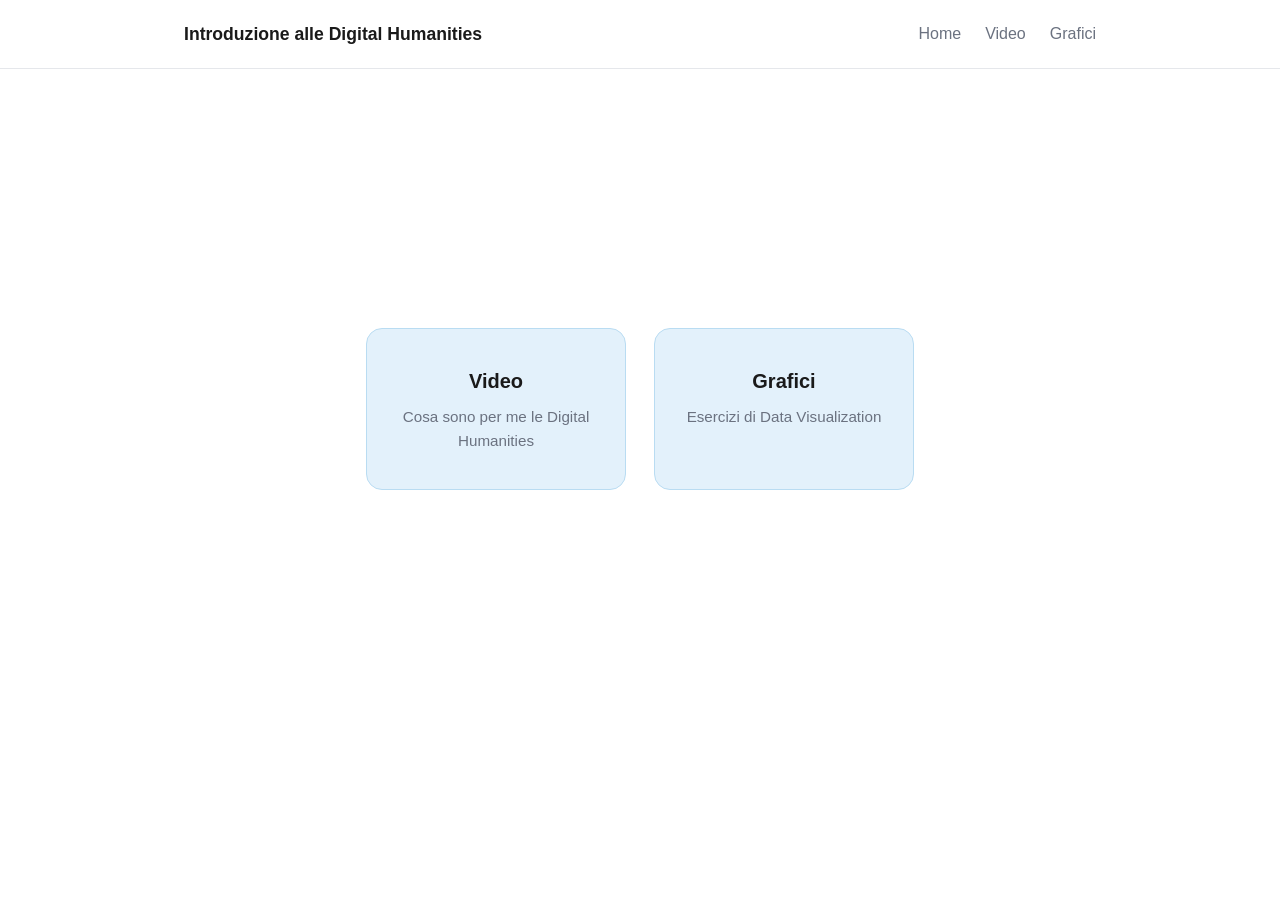
<file: index.html>
<!DOCTYPE html>
<html lang="it">
<head>
  <meta charset="UTF-8">
  <meta name="viewport" content="width=device-width, initial-scale=1.0">
  <title>Introduzione alle Digital Humanities</title>
  <link rel="stylesheet" href="css/style.css">
</head>
<body>

  <header class="site-header">
    <div class="container">
      <a href="index.html" class="logo">Introduzione alle Digital Humanities</a>
      <nav>
        <ul>
          <li><a href="index.html">Home</a></li>
          <li><a href="video.html">Video</a></li>
          <li><a href="grafici.html">Grafici</a></li>
        </ul>
      </nav>
    </div>
  </header>

  <main class="container">
    <section class="hero">
      <div class="cards">
        <a class="card" href="video.html">
          <h2>Video</h2>
          <p>Cosa sono per me le Digital Humanities</p>
        </a>
        <a class="card" href="grafici.html">
          <h2>Grafici</h2>
          <p>Esercizi di Data Visualization</p>
        </a>
      </div>
    </section>
  </main>

  <script src="js/main.js"></script>
</body>
</html>
</file>
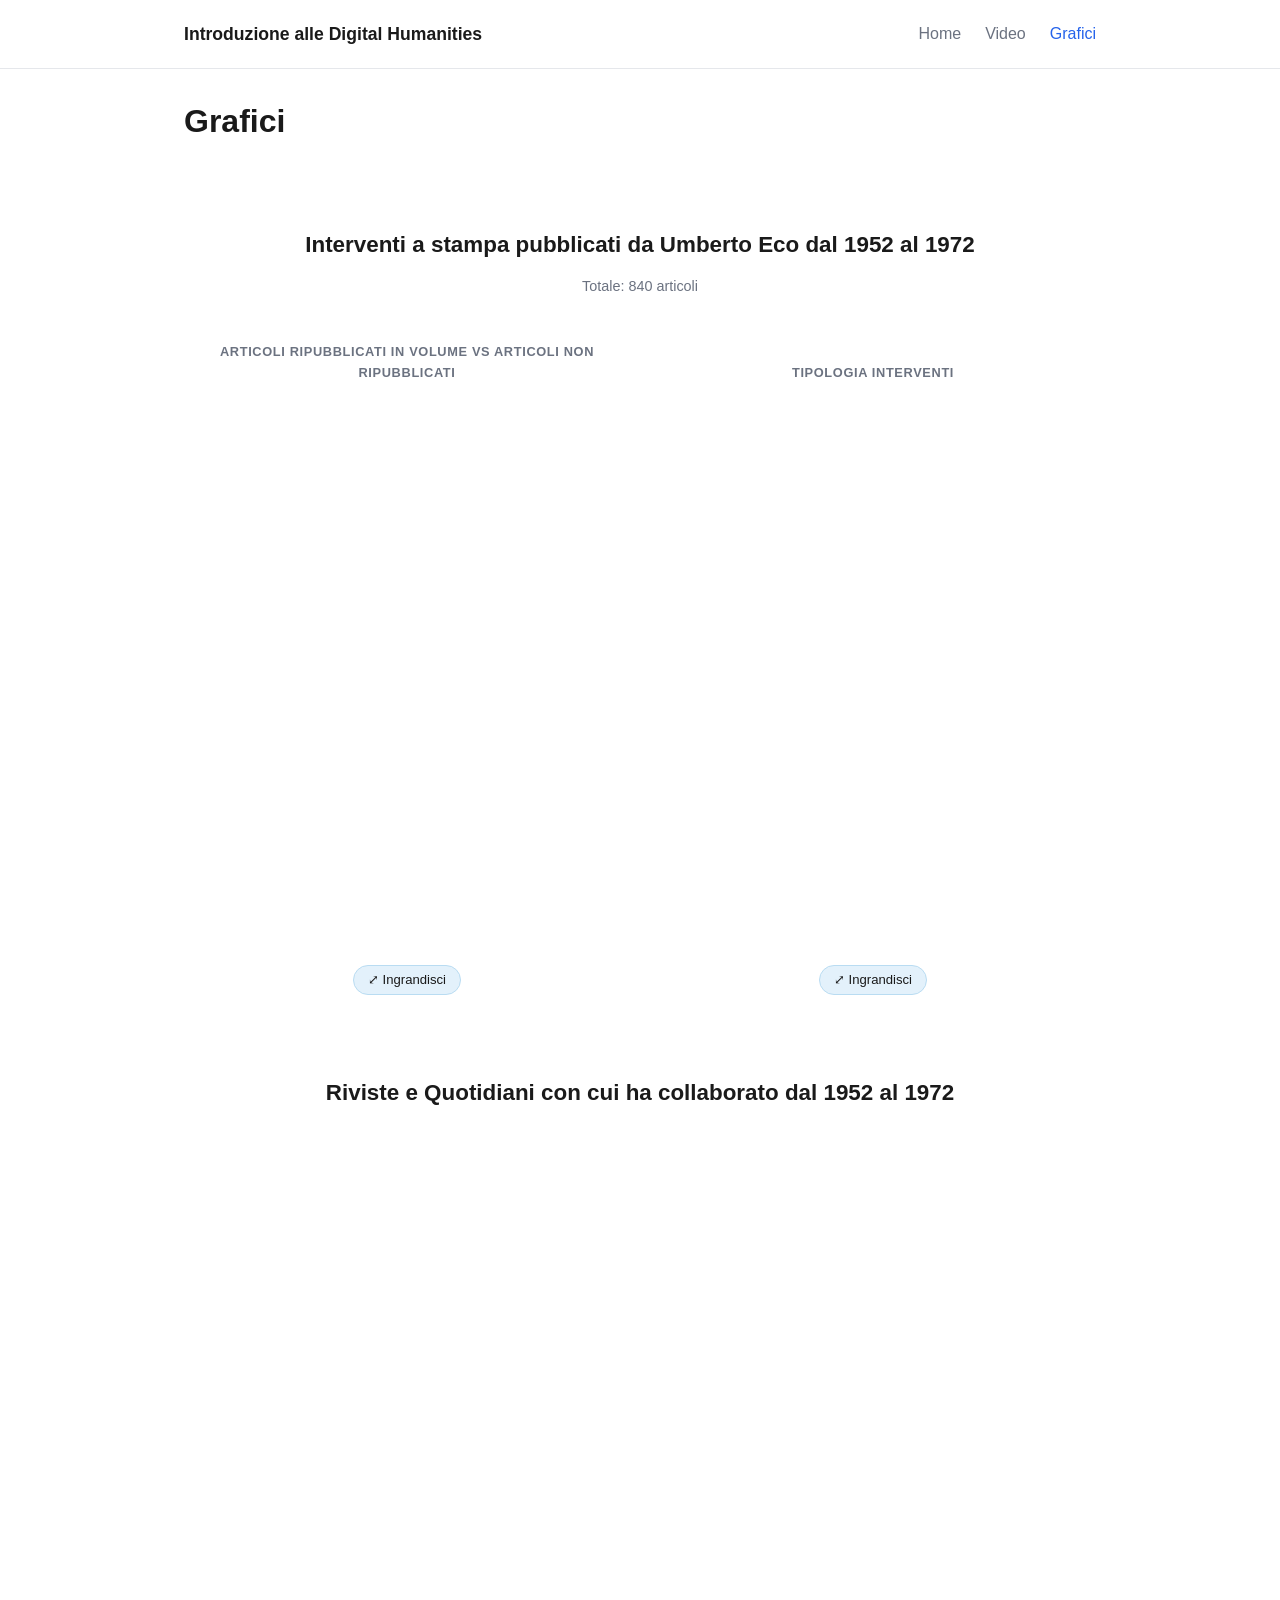
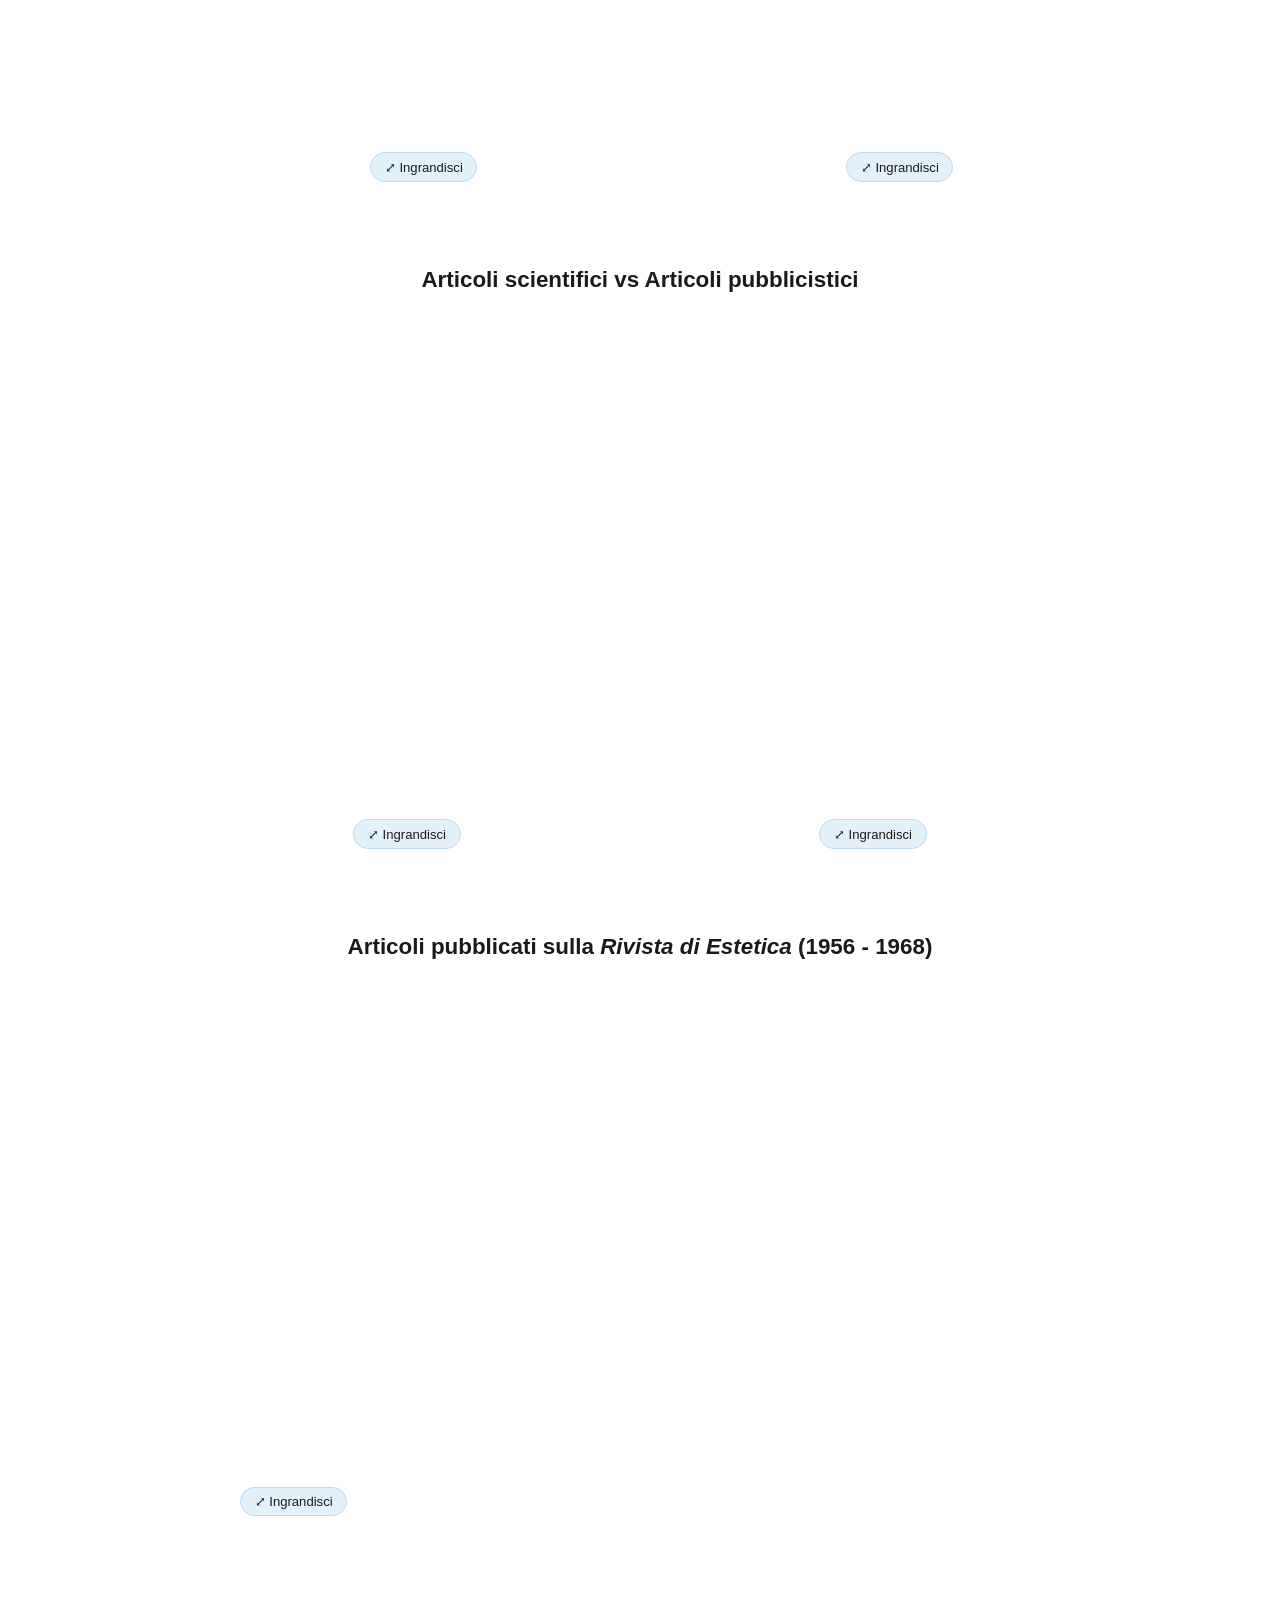
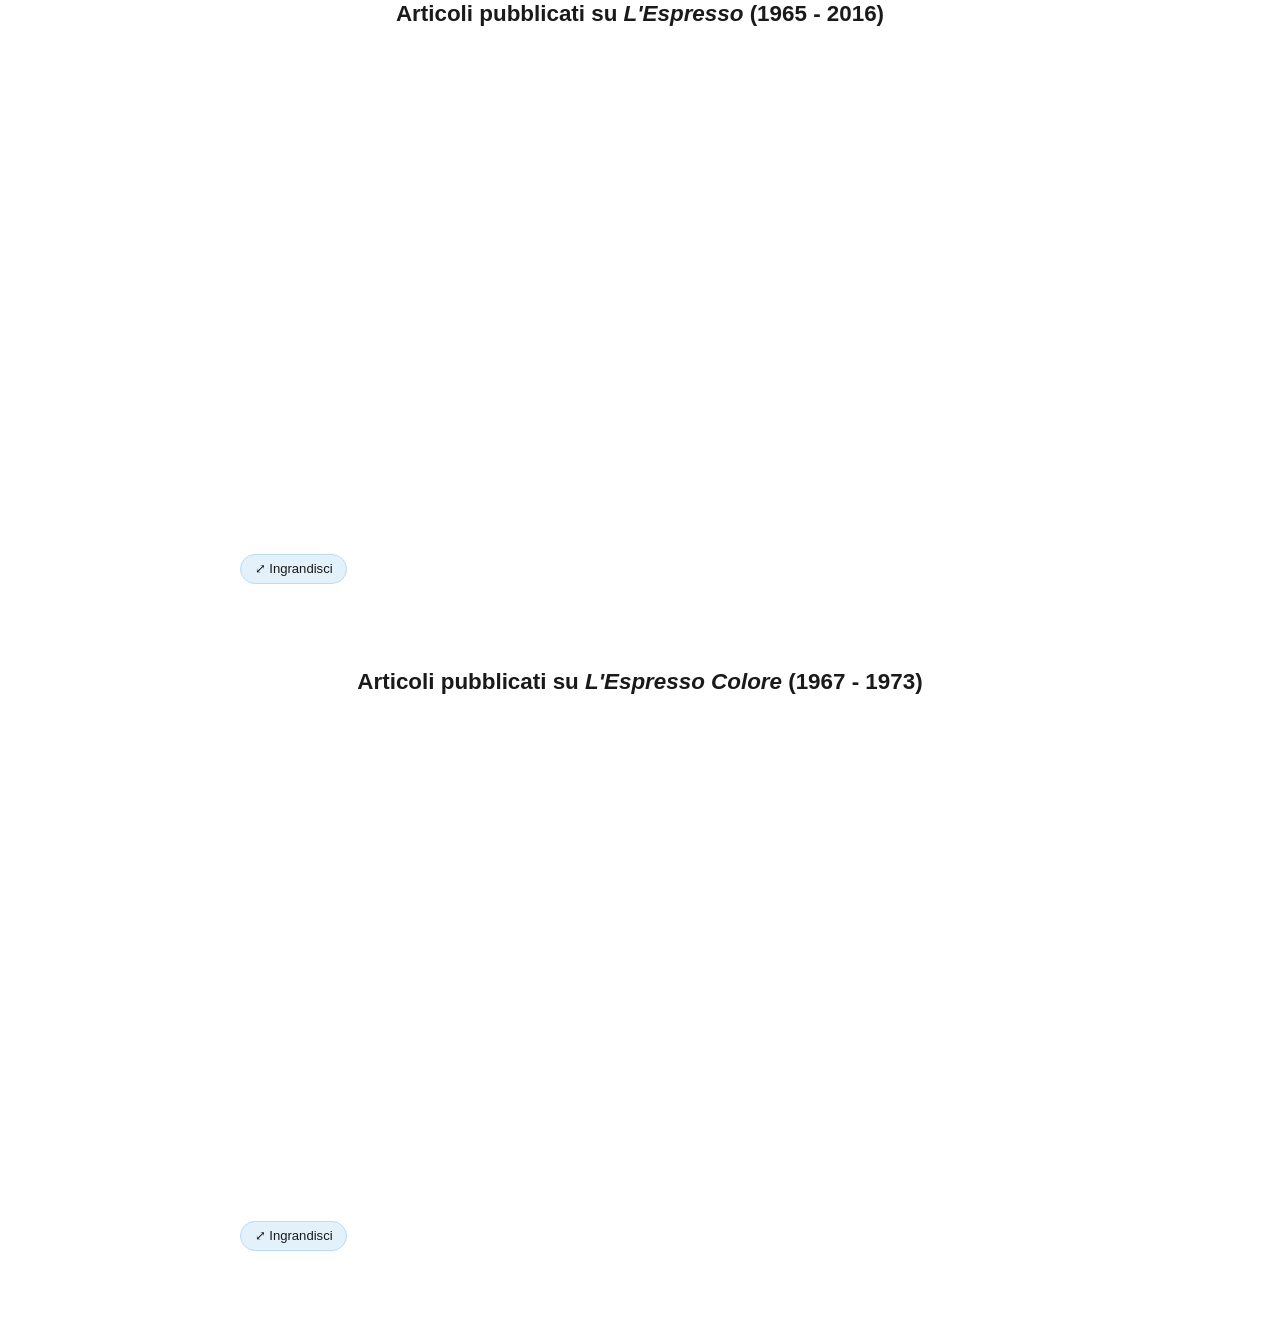
<file: grafici.html>
<!DOCTYPE html>
<html lang="it">
<head>
  <meta charset="UTF-8">
  <meta name="viewport" content="width=device-width, initial-scale=1.0">
  <title>Grafici - Introduzione alle Digital Humanities</title>
  <link rel="stylesheet" href="css/style.css">
</head>
<body>

  <header class="site-header">
    <div class="container">
      <a href="index.html" class="logo">Introduzione alle Digital Humanities</a>
      <nav>
        <ul>
          <li><a href="index.html">Home</a></li>
          <li><a href="video.html">Video</a></li>
          <li><a href="grafici.html" class="active">Grafici</a></li>
        </ul>
      </nav>
    </div>
  </header>

  <main class="container">
    <section>
      <h1>Grafici</h1>

      <!--
        NOTA TECNICA: lo script di Flourish (embed.js) va incluso UNA SOLA VOLTA
        in tutta la pagina (si trova in fondo, prima della chiusura di </body>),
        anche se i grafici sono tanti. Includerlo più volte può rompere le
        interazioni (es. i click per aprire i dettagli nei grafici gerarchici).

        Il click per l'ingrandimento è gestito solo dal pulsante
        ".chart-expand-btn": il grafico stesso non ha listener di click,
        così le interazioni interne di Flourish (es. drill-down) non vengono
        mai intercettate.

        Nelle coppie di grafici affiancati, ogni ".chart-box" ha un'altezza
        FISSA (non "max-height") tramite una classe dedicata (es.
        ".chart-box--match-eco"): questo garantisce che i due grafici
        occupino sempre esattamente lo stesso spazio e che i pulsanti
        "Ingrandisci" restino allineati, indipendentemente dai tempi di
        caricamento di Flourish.
      -->

      <div class="grafico-item grafico-item--wide">
        <h2>Interventi a stampa pubblicati da Umberto Eco dal 1952 al 1972</h2>
        <p class="grafico-total">Totale: 840 articoli</p>
        <div class="grafico-row">
          <div class="chart-col">
            <h3 class="grafico-subtitle">Articoli ripubblicati in volume vs Articoli non ripubblicati</h3>
            <div class="chart-box chart-box--match-eco">
              <div class="flourish-embed flourish-hierarchy" data-src="visualisation/29696493"><noscript><img src="https://public.flourish.studio/visualisation/29696493/thumbnail" width="100%" alt="hierarchy visualization" /></noscript></div>
            </div>
            <button class="chart-expand-btn" type="button" data-modal="modal-eco">⤢ Ingrandisci</button>
          </div>
          <div class="chart-col">
            <h3 class="grafico-subtitle">Tipologia interventi</h3>
            <div class="chart-box chart-box--match-eco chart-box--tipologia-zoom">
              <div class="flourish-embed flourish-chart" data-src="visualisation/29707189"><noscript><img src="https://public.flourish.studio/visualisation/29707189/thumbnail" width="100%" alt="chart visualization" /></noscript></div>
            </div>
            <button class="chart-expand-btn" type="button" data-modal="modal-tipologia">⤢ Ingrandisci</button>
          </div>
        </div>
      </div>

      <div class="grafico-item grafico-item--wide">
        <h2>Riviste e Quotidiani con cui ha collaborato dal 1952 al 1972</h2>
        <div class="grafico-row grafico-row--spaced grafico-row--riviste">
          <div class="chart-col">
            <div class="chart-box chart-box--riviste-1">
              <div class="flourish-embed flourish-hierarchy" data-src="visualisation/29683323"><noscript><img src="https://public.flourish.studio/visualisation/29683323/thumbnail" width="100%" alt="hierarchy visualization" /></noscript></div>
            </div>
            <button class="chart-expand-btn" type="button" data-modal="modal-riviste-1">⤢ Ingrandisci</button>
          </div>
          <div class="chart-col">
            <div class="chart-box chart-box--riviste-2">
              <div class="flourish-embed flourish-hierarchy" data-src="visualisation/29684532"><noscript><img src="https://public.flourish.studio/visualisation/29684532/thumbnail" width="100%" alt="hierarchy visualization" /></noscript></div>
            </div>
            <button class="chart-expand-btn" type="button" data-modal="modal-riviste-2">⤢ Ingrandisci</button>
          </div>
        </div>
      </div>

      <div class="grafico-item grafico-item--wide">
        <h2>Articoli scientifici vs Articoli pubblicistici</h2>
        <div class="grafico-row">
          <div class="chart-col">
            <div class="chart-box chart-box--match-articoli">
              <div class="flourish-embed flourish-chart" data-src="visualisation/29697056"><noscript><img src="https://public.flourish.studio/visualisation/29697056/thumbnail" width="100%" alt="chart visualization" /></noscript></div>
            </div>
            <button class="chart-expand-btn" type="button" data-modal="modal-articoli-1">⤢ Ingrandisci</button>
          </div>
          <div class="chart-col">
            <div class="chart-box chart-box--match-articoli">
              <div class="flourish-embed flourish-chart" data-src="visualisation/29697195"><noscript><img src="https://public.flourish.studio/visualisation/29697195/thumbnail" width="100%" alt="chart visualization" /></noscript></div>
            </div>
            <button class="chart-expand-btn" type="button" data-modal="modal-articoli-2">⤢ Ingrandisci</button>
          </div>
        </div>
      </div>

      <div class="grafico-item">
        <h2>Articoli pubblicati sulla <em>Rivista di Estetica</em> (1956 - 1968)</h2>
        <div class="chart-box">
          <div class="flourish-embed flourish-chart" data-src="visualisation/29697618"><noscript><img src="https://public.flourish.studio/visualisation/29697618/thumbnail" width="100%" alt="chart visualization" /></noscript></div>
        </div>
        <button class="chart-expand-btn" type="button" data-modal="modal-estetica">⤢ Ingrandisci</button>
      </div>

      <div class="grafico-item">
        <h2>Articoli pubblicati su <em>L'Espresso</em> (1965 - 2016)</h2>
        <div class="chart-box">
          <div class="flourish-embed flourish-chart" data-src="visualisation/29697571"><noscript><img src="https://public.flourish.studio/visualisation/29697571/thumbnail" width="100%" alt="chart visualization" /></noscript></div>
        </div>
        <button class="chart-expand-btn" type="button" data-modal="modal-espresso">⤢ Ingrandisci</button>
      </div>

      <div class="grafico-item">
        <h2>Articoli pubblicati su <em>L'Espresso Colore</em> (1967 - 1973)</h2>
        <div class="chart-box">
          <div class="flourish-embed flourish-chart" data-src="visualisation/29697506"><noscript><img src="https://public.flourish.studio/visualisation/29697506/thumbnail" width="100%" alt="chart visualization" /></noscript></div>
        </div>
        <button class="chart-expand-btn" type="button" data-modal="modal-colore">⤢ Ingrandisci</button>
      </div>

    </section>
  </main>

  <!--
    MODALI "INGRANDISCI" — una copia più grande di ogni grafico,
    nascosta finché non si clicca sulla versione piccola qui sopra.
  -->
  <div class="chart-modal" id="modal-eco">
    <div class="chart-modal-inner">
      <button class="chart-modal-close" aria-label="Chiudi">✕</button>
      <div class="flourish-embed flourish-hierarchy" data-src="visualisation/29696493"><noscript><img src="https://public.flourish.studio/visualisation/29696493/thumbnail" width="100%" alt="hierarchy visualization" /></noscript></div>
    </div>
  </div>

  <div class="chart-modal" id="modal-tipologia">
    <div class="chart-modal-inner">
      <button class="chart-modal-close" aria-label="Chiudi">✕</button>
      <div class="flourish-embed flourish-chart" data-src="visualisation/29707189"><noscript><img src="https://public.flourish.studio/visualisation/29707189/thumbnail" width="100%" alt="chart visualization" /></noscript></div>
    </div>
  </div>

  <div class="chart-modal" id="modal-riviste-1">
    <div class="chart-modal-inner">
      <button class="chart-modal-close" aria-label="Chiudi">✕</button>
      <div class="flourish-embed flourish-hierarchy" data-src="visualisation/29683323"><noscript><img src="https://public.flourish.studio/visualisation/29683323/thumbnail" width="100%" alt="hierarchy visualization" /></noscript></div>
    </div>
  </div>

  <div class="chart-modal" id="modal-riviste-2" data-no-autofit="true">
    <div class="chart-modal-inner">
      <button class="chart-modal-close" aria-label="Chiudi">✕</button>
      <div class="flourish-embed flourish-hierarchy" data-src="visualisation/29684532"><noscript><img src="https://public.flourish.studio/visualisation/29684532/thumbnail" width="100%" alt="hierarchy visualization" /></noscript></div>
    </div>
  </div>

  <div class="chart-modal" id="modal-articoli-1">
    <div class="chart-modal-inner">
      <button class="chart-modal-close" aria-label="Chiudi">✕</button>
      <div class="flourish-embed flourish-chart" data-src="visualisation/29697056"><noscript><img src="https://public.flourish.studio/visualisation/29697056/thumbnail" width="100%" alt="chart visualization" /></noscript></div>
    </div>
  </div>

  <div class="chart-modal" id="modal-articoli-2">
    <div class="chart-modal-inner">
      <button class="chart-modal-close" aria-label="Chiudi">✕</button>
      <div class="flourish-embed flourish-chart" data-src="visualisation/29697195"><noscript><img src="https://public.flourish.studio/visualisation/29697195/thumbnail" width="100%" alt="chart visualization" /></noscript></div>
    </div>
  </div>

  <div class="chart-modal" id="modal-estetica">
    <div class="chart-modal-inner">
      <button class="chart-modal-close" aria-label="Chiudi">✕</button>
      <div class="flourish-embed flourish-chart" data-src="visualisation/29697618"><noscript><img src="https://public.flourish.studio/visualisation/29697618/thumbnail" width="100%" alt="chart visualization" /></noscript></div>
    </div>
  </div>

  <div class="chart-modal" id="modal-espresso">
    <div class="chart-modal-inner">
      <button class="chart-modal-close" aria-label="Chiudi">✕</button>
      <div class="flourish-embed flourish-chart" data-src="visualisation/29697571"><noscript><img src="https://public.flourish.studio/visualisation/29697571/thumbnail" width="100%" alt="chart visualization" /></noscript></div>
    </div>
  </div>

  <div class="chart-modal" id="modal-colore">
    <div class="chart-modal-inner">
      <button class="chart-modal-close" aria-label="Chiudi">✕</button>
      <div class="flourish-embed flourish-chart" data-src="visualisation/29697506"><noscript><img src="https://public.flourish.studio/visualisation/29697506/thumbnail" width="100%" alt="chart visualization" /></noscript></div>
    </div>
  </div>

  <!--
    Carichiamo i grafici Flourish "a mano" invece di lasciarli caricare
    tutti automaticamente: disable_autoload dice a embed.js di non
    disegnare subito ogni ".flourish-embed" che trova in pagina. main.js
    poi chiama Flourish.loadEmbed() sui 7 grafici visibili appena la
    pagina è pronta, e sui 7 grafici delle modali "Ingrandisci" solo al
    primo click su ciascun pulsante. Così la pagina non scarica e
    disegna 14 grafici fin da subito (il doppio di quelli che si vedono),
    ma solo quelli davvero mostrati, il che velocizza il caricamento.
  -->
  <script>
    window.Flourish = { disable_autoload: true };
  </script>
  <script src="js/main.js"></script>
  <script src="https://public.flourish.studio/resources/embed.js"></script>
</body>
</html>
</file>
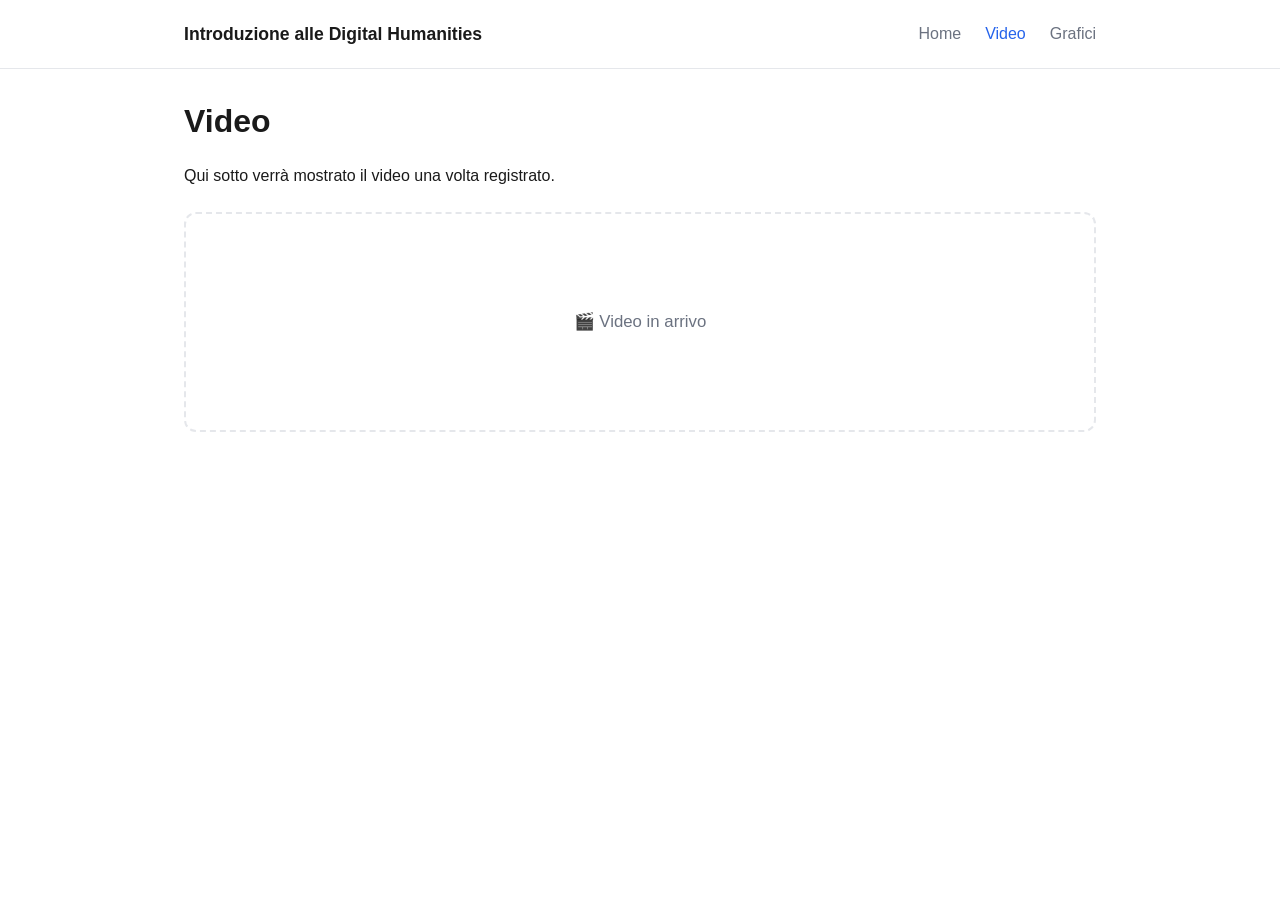
<file: video.html>
<!DOCTYPE html>
<html lang="it">
<head>
  <meta charset="UTF-8">
  <meta name="viewport" content="width=device-width, initial-scale=1.0">
  <title>Video - Introduzione alle Digital Humanities</title>
  <link rel="stylesheet" href="css/style.css">
</head>
<body>

  <header class="site-header">
    <div class="container">
      <a href="index.html" class="logo">Introduzione alle Digital Humanities</a>
      <nav>
        <ul>
          <li><a href="index.html">Home</a></li>
          <li><a href="video.html" class="active">Video</a></li>
          <li><a href="grafici.html">Grafici</a></li>
        </ul>
      </nav>
    </div>
  </header>

  <main class="container">
    <section>
      <h1>Video</h1>
      <p>Qui sotto verrà mostrato il video una volta registrato.</p>

      <!--
        COME INSERIRE IL VIDEO UNA VOLTA REGISTRATO
        =============================================

        OPZIONE A — file video caricato nel repo (es. assets/video.mp4):
        1) Crea una cartella "assets" e mettici dentro il file, es. assets/video.mp4
        2) Sostituisci il div "video-placeholder" qui sotto con:

           <video controls width="100%">
             <source src="assets/video.mp4" type="video/mp4">
             Il tuo browser non supporta il tag video.
           </video>

           Attenzione: GitHub ha un limite di 100MB per file (repo consigliato < 1GB
           totale). Se il video è pesante, valuta l'opzione B.

        OPZIONE B — video ospitato su YouTube/Vimeo (consigliata per file grandi):
        1) Carica il video su YouTube (anche come "non in elenco") o Vimeo
        2) Prendi il codice di embed dal pulsante "Condividi" > "Incorpora"
        3) Sostituisci il div qui sotto con qualcosa tipo:

           <div class="video-wrapper">
             <iframe src="https://www.youtube.com/embed/ID_DEL_VIDEO"
                     title="Video" frameborder="0" allowfullscreen></iframe>
           </div>
      -->
      <div class="video-placeholder" id="video-placeholder">
        <p>🎬 Video in arrivo</p>
      </div>
    </section>
  </main>

  <script src="js/main.js"></script>
</body>
</html>
</file>
<file: css/style.css>
:root {
  --color-bg: #ffffff;
  --color-text: #1a1a1a;
  --color-muted: #6b7280;
  --color-accent: #2563eb;
  --color-border: #e5e7eb;
  --color-btn-bg: #e3f1fb;
  --color-btn-border: #b9dcf2;
  --color-btn-hover: #cfe8f8;
  --max-width: 960px;
}

* {
  box-sizing: border-box;
}

body {
  margin: 0;
  font-family: -apple-system, BlinkMacSystemFont, "Segoe UI", Roboto, Arial, sans-serif;
  color: var(--color-text);
  background: var(--color-bg);
  line-height: 1.6;
}

.container {
  max-width: var(--max-width);
  margin: 0 auto;
  padding: 0 1.5rem;
}

/* Header */
.site-header {
  border-bottom: 1px solid var(--color-border);
}

.site-header .container {
  display: flex;
  align-items: center;
  justify-content: space-between;
  padding-top: 1.25rem;
  padding-bottom: 1.25rem;
  flex-wrap: wrap;
  gap: 1rem;
}

.logo {
  font-weight: 700;
  font-size: 1.1rem;
  text-decoration: none;
  color: var(--color-text);
}

nav ul {
  list-style: none;
  display: flex;
  gap: 1.5rem;
  margin: 0;
  padding: 0;
}

nav a {
  text-decoration: none;
  color: var(--color-muted);
  font-weight: 500;
}

nav a:hover,
nav a.active {
  color: var(--color-accent);
}

/* Main */
main {
  padding: 3rem 1.5rem;
}

h1 {
  font-size: 2rem;
  margin-bottom: 0.5rem;
}

.hero p {
  color: var(--color-muted);
  max-width: 640px;
}

/* Home: i due pulsanti centrati sia in orizzontale che in verticale */
.hero {
  display: flex;
  align-items: center;
  justify-content: center;
  min-height: calc(100vh - 220px);
}

.cards {
  display: flex;
  flex-wrap: wrap;
  justify-content: center;
  gap: 1.75rem;
}

.card {
  display: block;
  width: 260px;
  padding: 2.25rem 1.75rem;
  border: 1px solid var(--color-btn-border);
  border-radius: 16px;
  text-decoration: none;
  color: var(--color-text);
  background: var(--color-btn-bg);
  text-align: center;
  transition: box-shadow 0.15s ease, transform 0.15s ease, background 0.15s ease;
}

.card:hover {
  background: var(--color-btn-hover);
  box-shadow: 0 6px 18px rgba(0, 0, 0, 0.08);
  transform: translateY(-2px);
}

.card h2 {
  margin: 0 0 0.5rem;
  font-size: 1.25rem;
}

.card p {
  margin: 0;
  color: var(--color-muted);
  font-size: 0.95rem;
}

/* Placeholders */
.video-placeholder,
.grafico-placeholder {
  display: flex;
  align-items: center;
  justify-content: center;
  min-height: 220px;
  border: 2px dashed var(--color-border);
  border-radius: 12px;
  color: var(--color-muted);
  margin: 1.5rem 0;
  font-size: 1.05rem;
}

.video-wrapper {
  position: relative;
  padding-bottom: 56.25%;
  height: 0;
  overflow: hidden;
  border-radius: 12px;
  margin: 1.5rem 0;
}

.video-wrapper iframe {
  position: absolute;
  top: 0;
  left: 0;
  width: 100%;
  height: 100%;
  border: 0;
}

.grafico-item {
  max-width: 800px;
  margin: 5rem auto;
}

.grafico-item h2 {
  font-size: 1.4rem;
  font-weight: 700;
  margin-bottom: 0.75rem;
  text-align: center;
}

.grafico-total {
  width: 100%;
  text-align: center;
  color: var(--color-muted);
  font-size: 0.9rem;
  margin: 0 0 2.75rem;
}

.grafico-subtitle {
  width: 100%;
  /* altezza fissa per due righe: così, se un sottotitolo è più lungo e va
     a capo mentre quello a fianco sta su una riga sola, i due grafici
     iniziano comunque tutti alla stessa identica altezza */
  min-height: 2.6rem;
  display: flex;
  align-items: flex-end;
  justify-content: center;
  text-align: center;
  font-size: 0.8rem;
  font-weight: 600;
  text-transform: uppercase;
  letter-spacing: 0.05em;
  color: var(--color-muted);
  margin: 0 0 0.75rem;
}

.grafico-row {
  display: grid;
  grid-template-columns: repeat(2, 1fr);
  gap: 1.25rem;
}

.grafico-row > .chart-col {
  /* impedisce ai grafici di "scappare" dalla colonna e finire impilati */
  min-width: 0;
  /* la colonna si allunga quanto il grafico più alto della coppia (comportamento
     predefinito di grid); qui la trasformiamo in colonna flessibile in modo che
     il pulsante "Ingrandisci" resti sempre allineato in basso, anche quando i
     due grafici affiancati hanno altezze naturali diverse */
  display: flex;
  flex-direction: column;
  align-items: center;
}

.chart-col .chart-box {
  width: 100%;
  margin-bottom: 0.6rem;
}

.chart-col > .chart-expand-btn {
  margin-top: auto;
}

@media (max-width: 600px) {
  .grafico-row {
    grid-template-columns: 1fr;
  }
}

/* "Articoli scientifici vs Articoli pubblicistici": più largo del solito,
   per dare più spazio ai due grafici e renderli più proporzionati tra loro */
.grafico-item--wide {
  max-width: 960px;
}

/* "Riviste e Quotidiani": grafici un po' più grandi e più distanziati tra loro */
.grafico-row--spaced {
  gap: 2.5rem;
}

/* Il primo grafico (a bolle) è naturalmente più compatto del secondo (a barre):
   gli diamo qualche punto percentuale di larghezza in più così appaiono più
   equilibrati fra loro */
.grafico-row--riviste {
  grid-template-columns: 11fr 9fr;
}

/* "Interventi a stampa" / "Tipologia interventi": due grafici di tipo diverso
   con altezze naturali diverse — li forziamo alla stessa altezza fissa così
   occupano esattamente lo stesso spazio ed i pulsanti "Ingrandisci" risultano
   sempre alla stessa identica riga */
.chart-box--match-eco {
  height: 560px;
  overflow: hidden;
  display: flex;
  align-items: center;
  justify-content: center;
}

/* Entrambi i grafici di questa coppia vengono ingranditi leggermente via
   CSS (altrimenti risultano piccoli nel loro riquadro); la scritta
   "Made with Flourish..." viene ridimensionata in senso inverso perché
   resti piccola come tutte le altre.
   Lo zoom del primo grafico (Eco) è stato allineato a quello del secondo
   (1.475, stesso valore di .chart-box--tipologia-zoom qui sotto) così i
   caratteri dei due grafici risultano della stessa dimensione, dato che
   condividono lo stesso riquadro da 560px di altezza */
.chart-box--match-eco .flourish-embed {
  transform: scale(1.475);
  transform-origin: center center;
}

.chart-box--match-eco .flourish-embed .flourish-credit {
  transform: scale(0.678);
  transform-origin: top right;
}

/* Il primo grafico (Eco) ha sopra di sé un piccolo menu a tendina ("All")
   che il secondo grafico non ha: a parità di riquadro, questo sposta il
   cerchio di Eco più in basso rispetto a quello di "Tipologia interventi".
   Spostiamo quindi il secondo grafico più in basso (translateY, in aggiunta
   allo zoom che lo ingrandisce quanto il primo) così i due cerchi risultano
   alla stessa altezza. La scritta "Made with Flourish..." viene poi
   riportata alla sua posizione naturale (translate in senso inverso),
   altrimenti seguirebbe lo spostamento verso il basso del grafico e non
   sarebbe più allineata con quella del primo grafico */
.chart-box--tipologia-zoom .flourish-embed {
  transform: scale(1.475) translateY(27px);
}

.chart-box--tipologia-zoom .flourish-embed .flourish-credit {
  transform: translate(-10px, -19px) scale(0.678);
  transform-origin: top right;
}

/* "Articoli scientifici vs pubblicistici": stessa logica, altezza fissa
   condivisa dai due grafici della coppia */
.chart-box--match-articoli {
  height: 500px;
  overflow-y: auto;
}

/* "Riviste e Quotidiani": il primo grafico (a bolle) è per natura più
   compatto del secondo (a barre, molto lungo). Diamo a entrambi la stessa
   altezza fissa (620px, la stessa a cui il grafico a barre arriva
   comunque) e ingrandiamo leggermente le bolle con uno zoom via CSS, così
   risultano visivamente proporzionati invece che "piccoli" nel loro riquadro */
.chart-box--riviste-1 {
  height: 580px;
  overflow: hidden;
  display: flex;
  align-items: center;
  justify-content: center;
}

.chart-box--riviste-1 .flourish-embed {
  transform: scale(1.4);
  transform-origin: center center;
}

/* La scritta "Made with Flourish..." non deve ingrandirsi insieme al
   grafico: la ridimensioniamo in senso inverso e la spostiamo un po' a
   sinistra (translateX), perché lo zoom la spingerebbe oltre il bordo
   destro del riquadro */
.chart-box--riviste-1 .flourish-embed .flourish-credit {
  transform: translateX(-10px) scale(0.714);
  transform-origin: top right;
}

.chart-box--riviste-2 {
  height: 620px;
  overflow-y: auto;
}

/* Questo grafico (elenco a barre, molto lungo) mostra la scritta
   "Made with Flourish..." solo in fondo a tutto il contenuto: essendo il
   box scrollabile, di norma resterebbe invisibile finché non si scorre
   fino in fondo. La fissiamo invece in basso nel riquadro visibile (come
   una piccola barra sempre in vista), così appare piccola fin da subito
   come negli altri grafici */
.chart-box--riviste-2 .flourish-credit {
  position: sticky;
  bottom: 0;
  background: #fff;
  z-index: 1;
}

/* Grafici: il box non ha più alcun comportamento di click — l'ingrandimento
   è delegato esclusivamente al pulsante .chart-expand-btn qui sotto, così
   il grafico resta libero di gestire i propri click interni (drill-down, ecc.) */
.chart-box {
  border-radius: 12px;
  overflow: hidden;
}

/* I tre grafici "singoli" (Estetica, Espresso, Colore) sono gli unici a non
   avere un'altezza riservata via CSS: il loro .chart-box parte vuoto e
   scatta improvvisamente alla sua altezza finale quando Flourish finisce di
   disegnare il grafico, causando un salto visibile nella pagina durante il
   caricamento. Riserviamo uno spazio minimo fin da subito (come già
   avviene per le coppie di grafici sopra) per eliminare questo scatto;
   overflow-y:auto invece di hidden evita che un grafico più alto del
   previsto venga tagliato, mostrando invece una barra di scorrimento */
.grafico-item > .chart-box {
  min-height: 500px;
  overflow-y: auto;
}

.chart-expand-btn {
  display: inline-flex;
  align-items: center;
  gap: 0.35rem;
  margin-top: 0.6rem;
  padding: 0.4rem 0.85rem;
  border: 1px solid var(--color-btn-border);
  border-radius: 20px;
  background: var(--color-btn-bg);
  color: var(--color-text);
  font-size: 0.82rem;
  font-family: inherit;
  cursor: pointer;
  transition: background 0.15s ease, border-color 0.15s ease;
}

.chart-expand-btn:hover {
  background: var(--color-btn-hover);
  border-color: #d8c7a3;
}

/* Modale di ingrandimento
   NOTA IMPORTANTE: la modale resta SEMPRE "display: flex" (mai "display: none").
   Viene nascosta solo con visibility/opacity. Questo perché Flourish misura la
   larghezza disponibile del grafico quando la pagina si carica: se il
   contenitore fosse "display: none" (larghezza zero), il grafico dentro la
   modale risulterebbe vuoto/non disegnato anche dopo averla aperta. Con
   "visibility: hidden" il contenitore ha comunque una larghezza reale fin
   dall'inizio, quindi Flourish lo disegna correttamente da subito. */
.chart-modal {
  display: flex;
  position: fixed;
  inset: 0;
  background: rgba(15, 15, 15, 0.8);
  z-index: 1000;
  align-items: center;
  justify-content: center;
  padding: 2rem;
  visibility: hidden;
  opacity: 0;
  pointer-events: none;
  transition: opacity 0.15s ease;
}

.chart-modal.open {
  visibility: visible;
  opacity: 1;
  pointer-events: auto;
}

.chart-modal-inner {
  position: relative;
  background: #fff;
  border-radius: 14px;
  padding: 2.25rem 1.5rem 1.5rem;
  max-width: 1100px;
  width: 100%;
  max-height: 90vh;
  overflow: auto;
}

.chart-modal-close {
  position: absolute;
  top: 0.75rem;
  right: 0.75rem;
  width: 32px;
  height: 32px;
  border-radius: 50%;
  border: none;
  background: var(--color-border);
  cursor: pointer;
  font-size: 1rem;
  line-height: 1;
}

.chart-modal-close:hover {
  background: #d1d5db;
}

/* Nella modale, il grafico Eco (primo) viene disegnato da Flourish enorme
   (molto più della finestra), rendendolo poco leggibile e scomodo da usare:
   lo rimpiccioliamo un po' per una dimensione più equilibrata e interattiva.
   NOTA: rimpicciolire l'intero grafico rimpicciolisce in blocco anche le
   scritte al suo interno (etichette, testo al passaggio del mouse quando si
   naviga tra le gerarchie), perché il grafico di Flourish vive in un iframe
   che scaliamo come un blocco unico: non possiamo ingrandire solo il testo
   separatamente dal cerchio. Il valore 0.95 (aumentato da 0.78) privilegia
   la leggibilità dei caratteri durante la navigazione, ma senza esagerare
   con l'ingombro del cerchio nella modale: 0.86 è una via di mezzo tra il
   precedente 0.78 (font un po' piccolo) e un valore vicino a 1 (cerchio
   troppo grande e scomodo) */
#modal-eco .flourish-embed {
  transform: scale(0.86);
  transform-origin: top center;
}

/* Il grafico "Tipologia interventi" (secondo) disegna invece un cerchio
   molto più piccolo del primo a parità di spazio: lo ingrandiamo così
   risulta della stessa dimensione di quello di Eco qui sopra, una volta
   ingranditi entrambi. La scritta "Made with Flourish..." va ridimensionata
   e spostata a sinistra di conseguenza, perché lo zoom la spingerebbe fuori
   dal bordo destro della modale */
#modal-tipologia .flourish-embed {
  transform: scale(1.426);
  transform-origin: top center;
}

#modal-tipologia .flourish-embed .flourish-credit {
  transform: translateX(-145px) scale(0.7013);
  transform-origin: top right;
}

/* Footer */
.site-footer {
  border-top: 1px solid var(--color-border);
  margin-top: 3rem;
}

.site-footer .container {
  padding: 1.5rem;
  color: var(--color-muted);
  font-size: 0.9rem;
}
</file>
